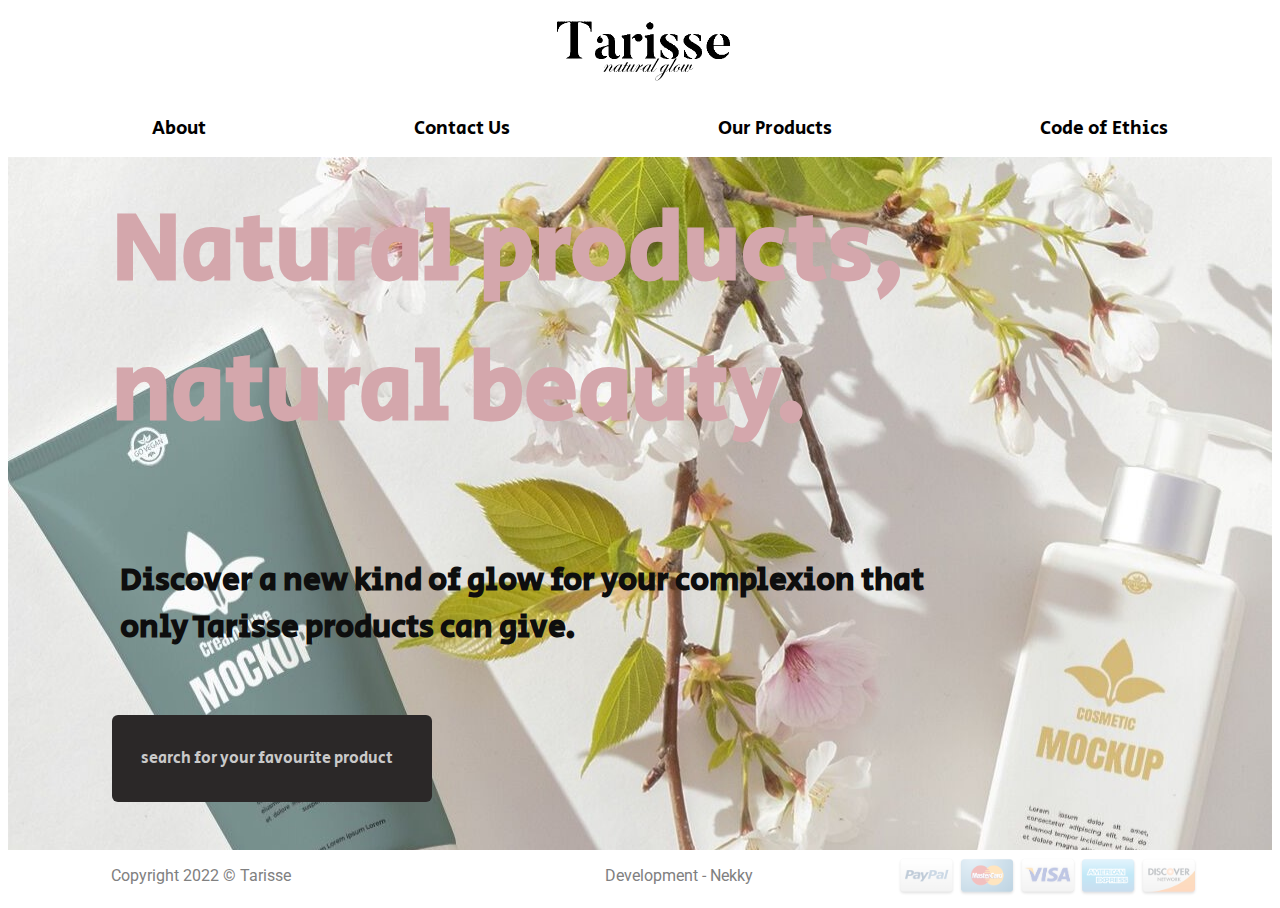
<file: index.html>
<!DOCTYPE html>
<html lang="en">
<head>
    <meta charset="UTF-8">
    <meta http-equiv="X-UA-Compatible" content="IE=edge">
    <meta name="viewport" content="width=device-width, initial-scale=1.0">
    <link href="https://fonts.googleapis.com/css2?family=Raleway&family=Roboto:wght@500&family=Rubik:wght@300&family=Secular+One&family=Volkhov&display=swap" rel="stylesheet">
    <link rel="stylesheet" href="./styles/style.css">
    <link rel="source icon" href="favicon/./heart.ico" type="image/icon-X">
    <title>Tarisse Cosmetics</title>

</head>
<div class="webcontainer">
 <body>
 <header>
 <div class="logo">
        <img src="./media/logo.png" alt="Tarisse">
  </div>
 </header>
<nav>
     <ul>
            <li class="about"><a href="./pages/about.html">About</a></li>
            <li class="contact"><a href="./pages/contact.htm">Contact Us</a></li>
            <li class="ptoducts"><a href="./pages/products.html">Our Products</a></li>
            <li class="ethics"><a href="./pages/ethics.html">Code of Ethics</a></li>
     </ul>
</nav>
<main>
<h1>Natural products, natural beauty.</h1>
<h3>Discover a new kind of glow for your complexion that only Tarisse products can give. </h3>
<button class="btn">
    <a href="./pages/products.html">search for your favourite product</a> 
</button>

</main>
<footer>
    <p>Copyright 2022 © Tarisse</p>
    <br>
<p> Development - Nekky</p>  
<img src="./media/cards.png" alt="payment methods">
</footer>
</body>
</div>
</html>
</file>
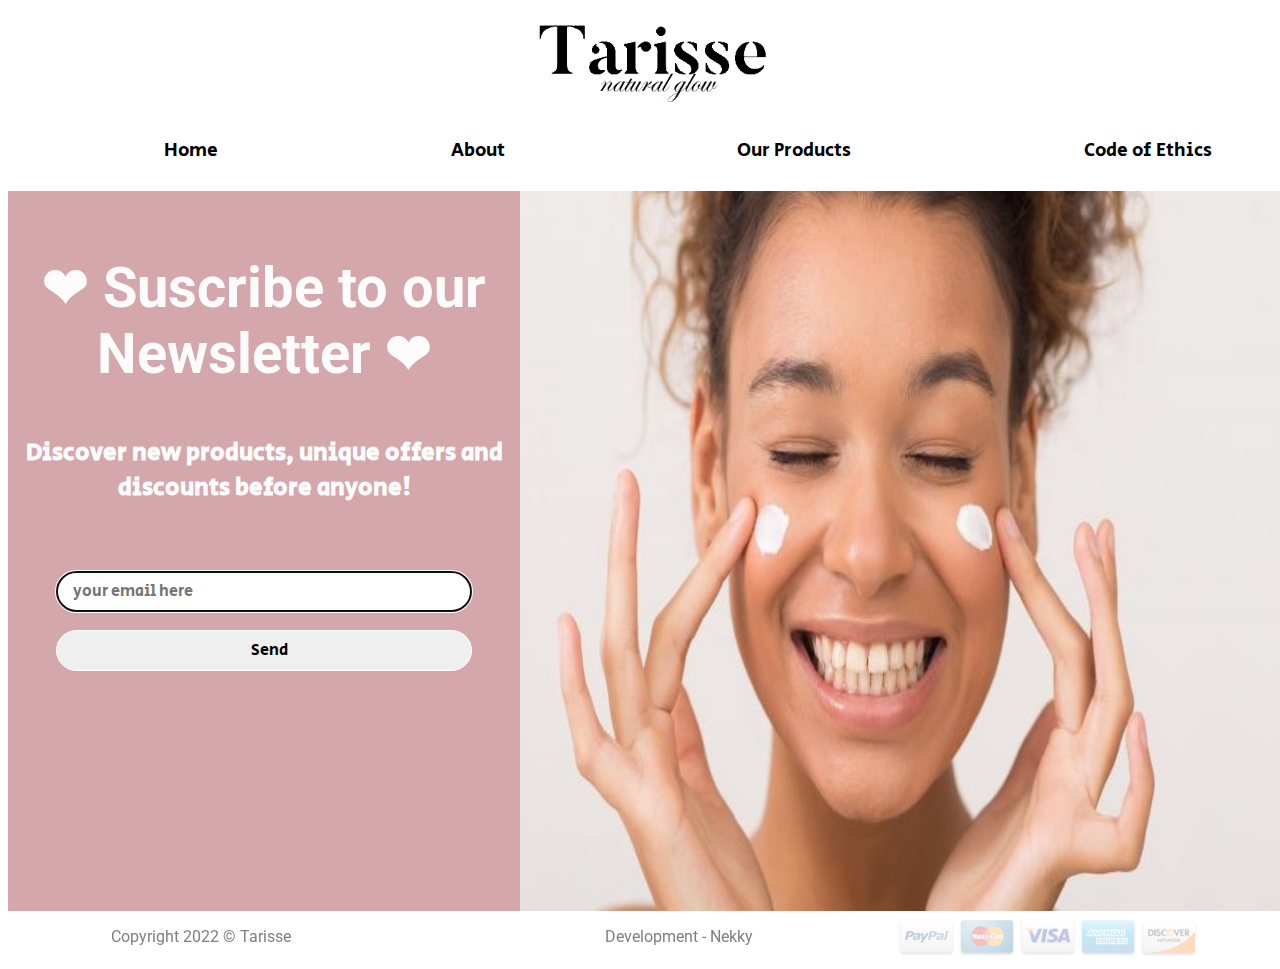
<file: pages/contact.htm>
<!DOCTYPE html>
<html lang="en">
<head>
    <meta charset="UTF-8">
    <meta http-equiv="X-UA-Compatible" content="IE=edge">
    <meta name="viewport" content="width=device-width, initial-scale=1.0">
    <link href="https://fonts.googleapis.com/css2?family=Raleway&family=Roboto:wght@700&family=Rubik:wght@300&family=Secular+One&family=Volkhov&display=swap" rel="stylesheet">
    <link rel="stylesheet" href="../styles/Style-contact.css">
    <link rel="source icon" href="../favicon/heart.ico" type="image/icon-X">
    <title>Tarisse Cosmetics - Contact</title>

</head>
<div class="webcontainer">
 <body>
 <header>
 <div class="logo">
        <img src="../media/logo.png" alt="Tarisse">
  </div>
 </header>
<nav>
     <ul>
            <li class="home"><a href="../index.html">Home</a></li>
            <li class="about"><a href="./about.html">About</a></li>
            <li class="products"><a href="./products.html">Our Products</a></li>
            <li class="ethics"><a href="./ethics.html">Code of Ethics</a></li>
     </ul>
</nav>
<div class="webcontainercontact">
  <main>
      <div class="media"> 
       <section class="social">
          <h3>❤ Suscribe to our Newsletter ❤</h3>
          <h4>Discover new products, unique offers and discounts before anyone!</h4>
      <form action="">
     <form action="email">
        <br>
        <input id="Email" type="Email" name="Email" autofocus required placeholder="your email here" aria-label="your email here">
        <br>
        <input type="submit" value="Send">
       
      </form>
      
       </section>
       <section class="skin">
         <img src="../media/skin.jpeg" alt="skin">
       </section>
       </div> 
  
   </main>

  
 <footer>
    <p>Copyright 2022 © Tarisse</p>
    <br>
   <p> Development - Nekky</p>  
   <img src="../media/cards.png" alt="payment methods">
  </footer>
</body>
</div>
</html>
</file>
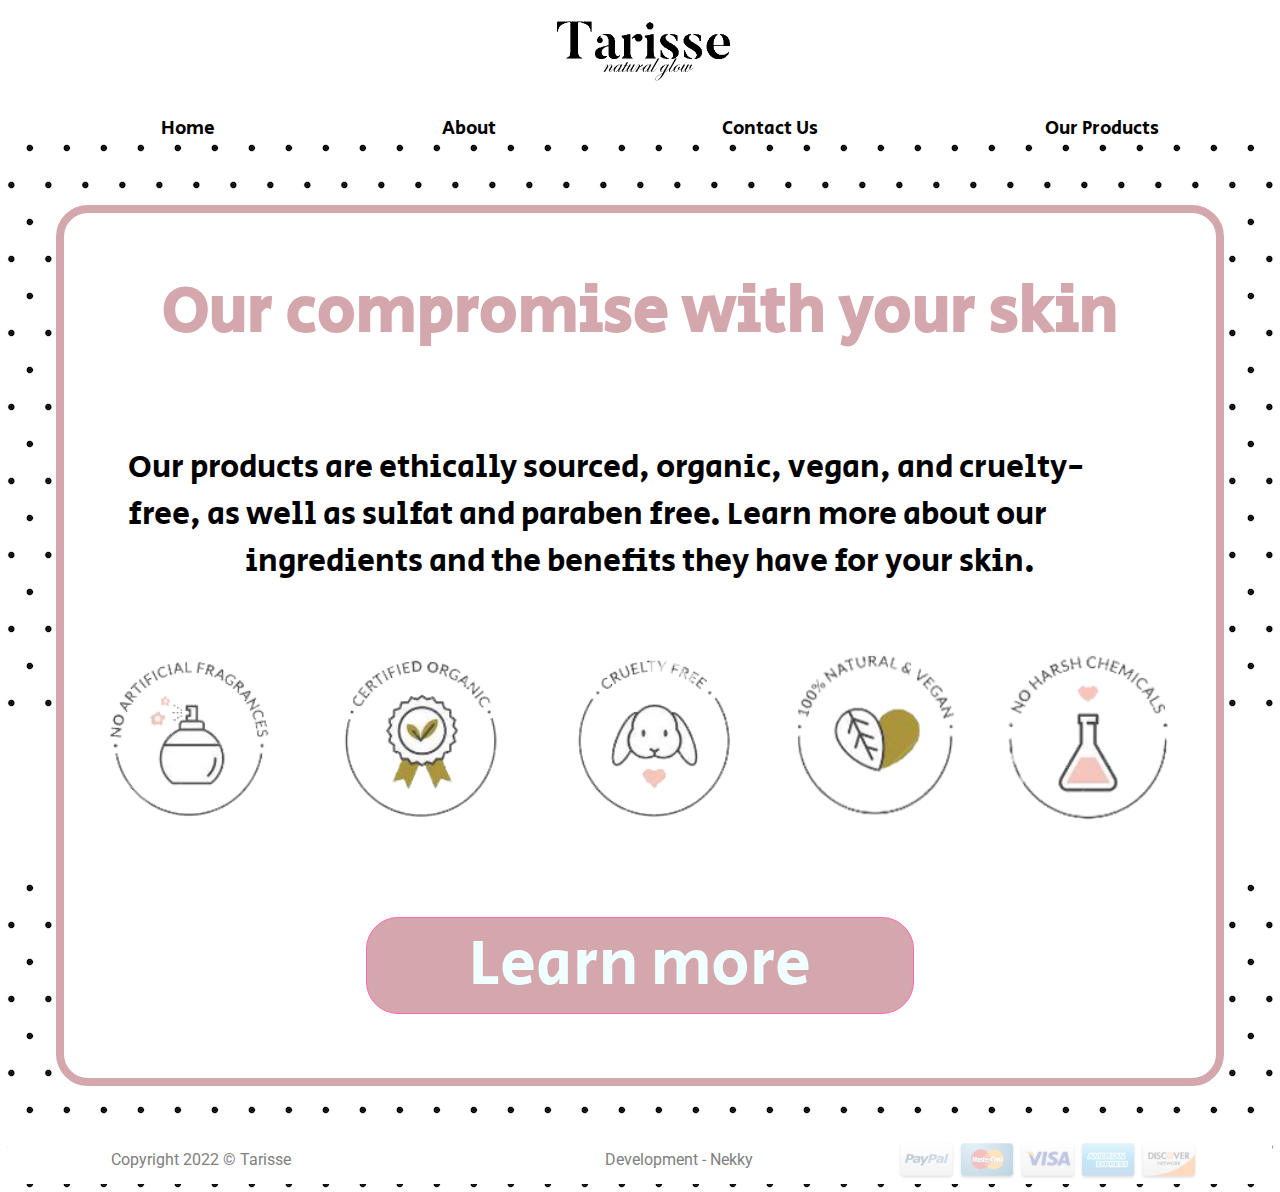
<file: pages/ethics.html>
<!DOCTYPE html>
<html lang="en">
<head>
    <meta charset="UTF-8">
    <meta http-equiv="X-UA-Compatible" content="IE=edge">
    <meta name="viewport" content="width=device-width, initial-scale=1.0">
    <link href="https://fonts.googleapis.com/css2?family=Raleway&family=Roboto:wght@500;700&family=Rubik:wght@300&family=Secular+One&family=Volkhov&display=swap" rel="stylesheet">
  <link rel="stylesheet" href="../styles/style-ethics.css">
    <link rel="source icon" href="../favicon/heart.ico" type="image/icon-X">
    <title>Tarisse Cosmetics - Ethics</title>

 </head>
<div class="webcontainer">
 <body>
   <header>
      <div class="logo">
        <img src="../media/logo.png" alt="Tarisse">
       </div>
   </header>

   <nav>
     <ul>
            <li class="home"><a href="../index.html">Home</a></li>
            <li class="About"><a href="./about.html">About </a></li>
            <li class="contact"><a href="./contact.htm">Contact Us</a></li>
            <li class="products"><a href="./products.html">Our Products</a></li>
     </ul>
   </nav>

   <main>
     <div class="box">
      <h2> Our compromise with your skin </h2> 
      <p>Our products are ethically sourced, organic, vegan, and cruelty-free, as well as sulfat and paraben free. Learn more about our ingredients and the benefits they have for your skin.</p>  
      <img src="../media/ethics.png" alt="badges">
      <br> 
      <button> <a href="https://en.wikipedia.org/wiki/Sustainable_sourcing" target="_blank"> Learn more</a></button>
    </div>
   </main> 
   <footer>
       <p>Copyright 2022 © Tarisse</p>
       <br>
   <p> Development - Nekky</p>  
   <img src="../media/cards.png" alt="payment methods">
   </footer>
 </body>
</div>
</html>
</file>
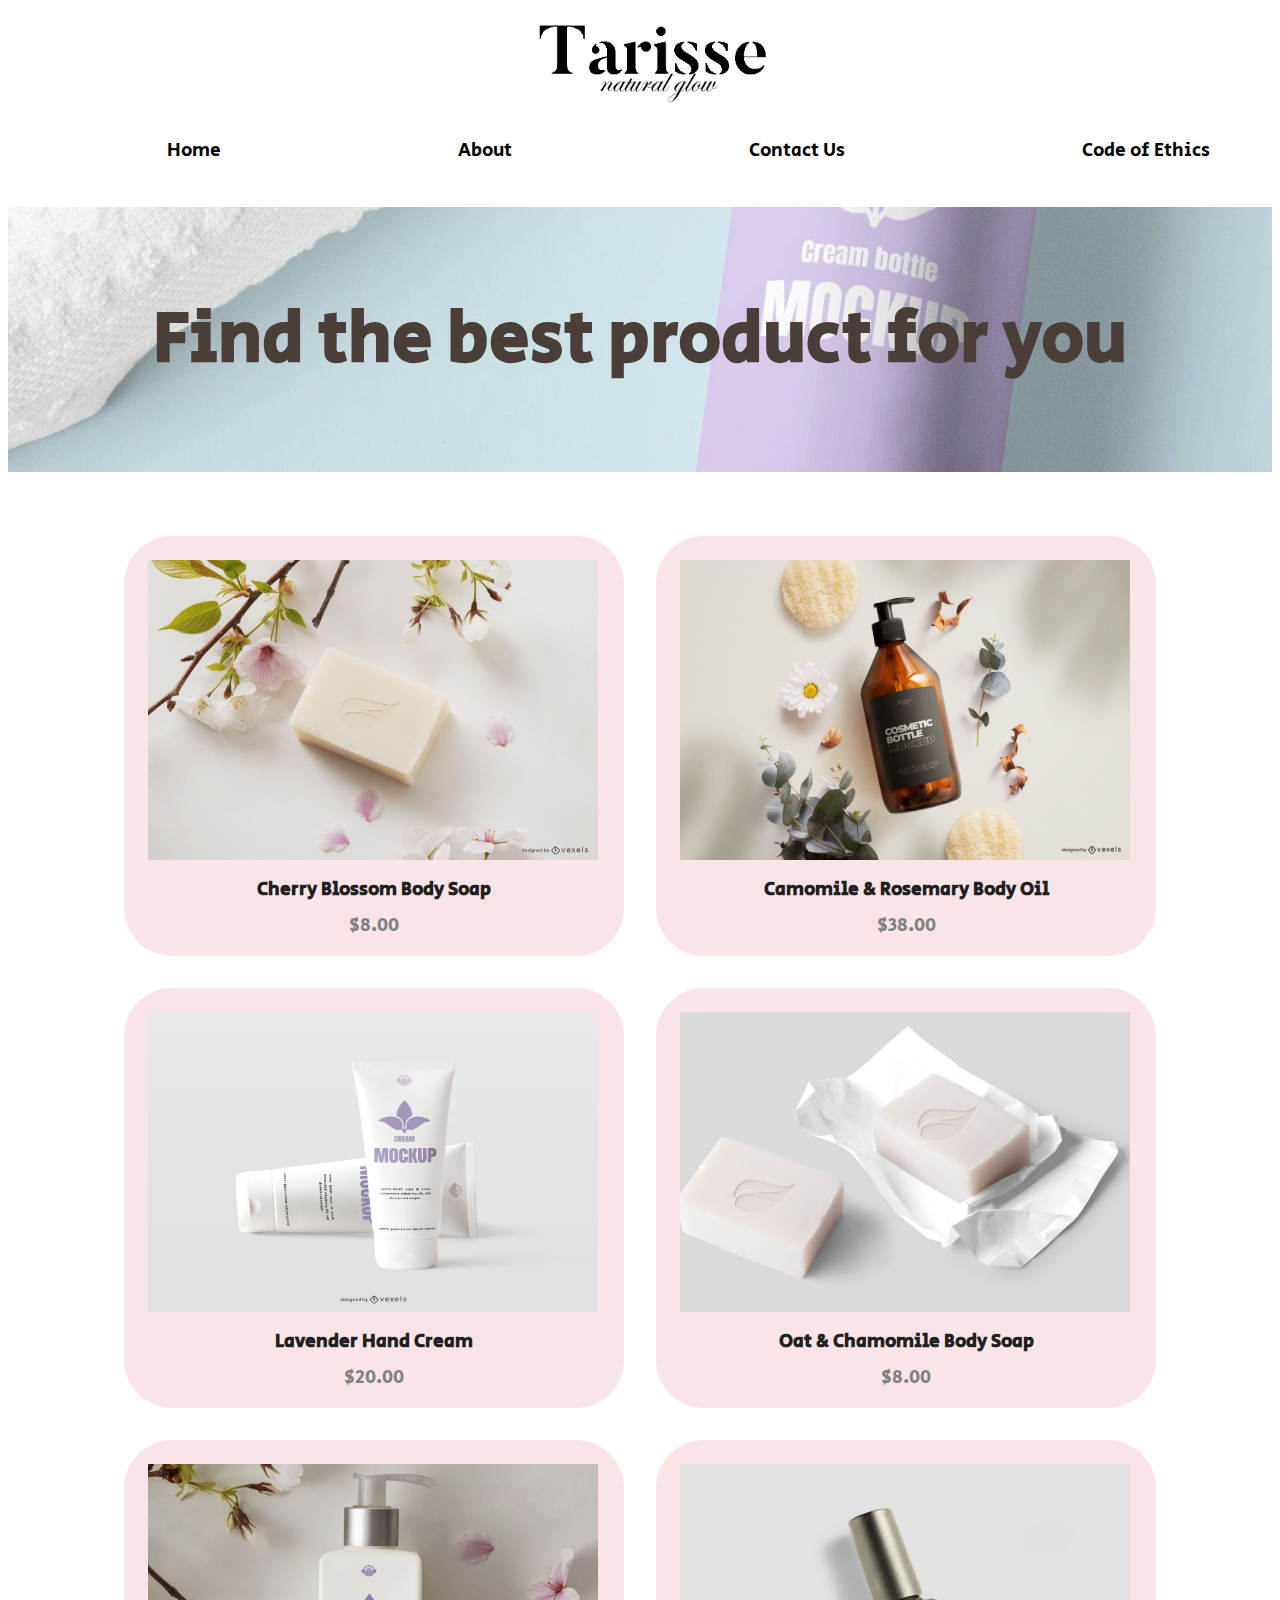
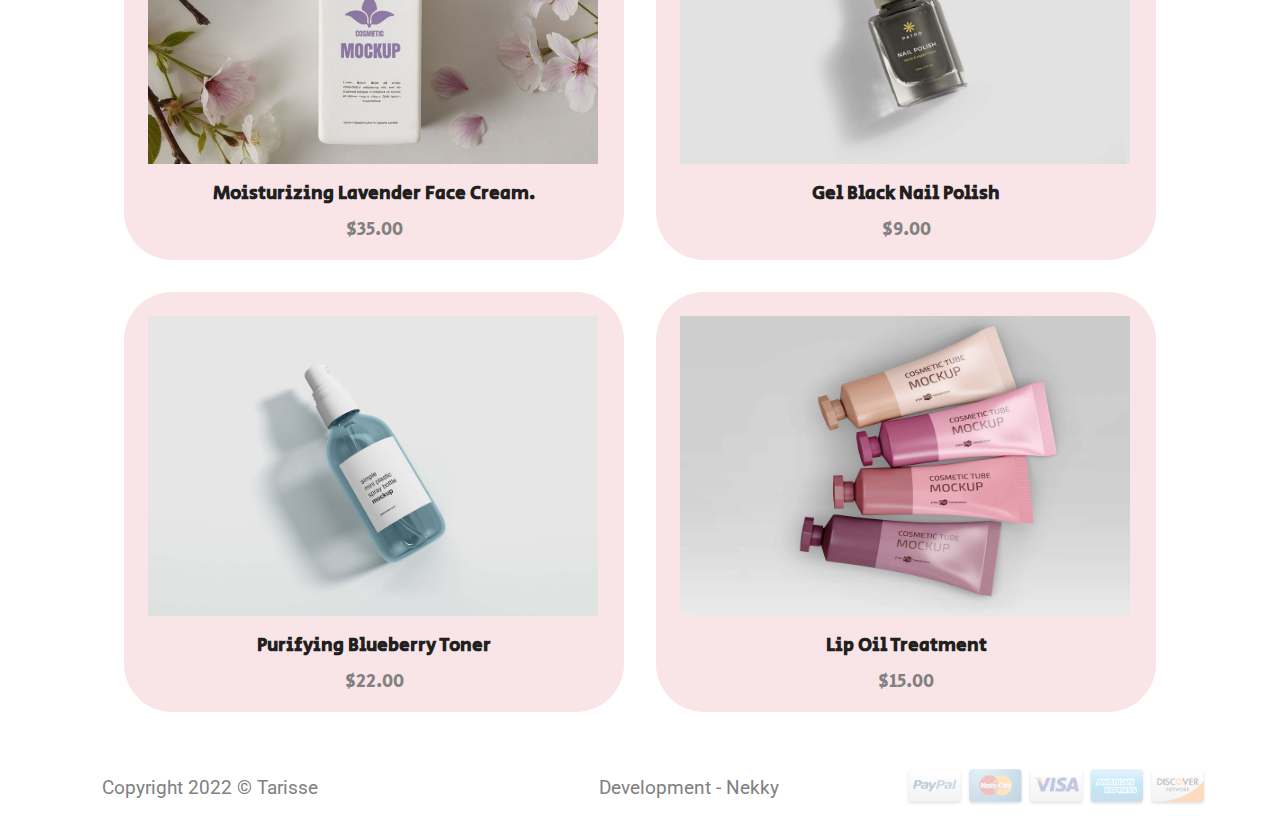
<file: pages/products.html>
<!DOCTYPE html>
<html lang="en">
<head>
    <meta charset="UTF-8">
    <meta http-equiv="X-UA-Compatible" content="IE=edge">
    <meta name="viewport" content="width=device-width, initial-scale=1.0">
    <link href="https://fonts.googleapis.com/css2?family=Raleway&family=Roboto:wght@500&family=Rubik:wght@300&family=Secular+One&family=Volkhov&display=swap" rel="stylesheet">
    <link rel="stylesheet" href="../styles/Style-products.css">
    <link rel="source icon" href="../favicon/heart.ico" type="image/icon-X">
    <title>Tarisse Cosmetics - Products</title>

</head>
 <body>
<div class="page-container">
 <header>
 <div class="logo">
        <img src="../media/logo.png" alt="Tarisse">
  </div>
 </header>
 <nav>
     <ul>
            <li class="home"><a href="../index.html">Home</a></li>
            <li class="about"><a href="./about.html">About</a></li>
            <li class="contact"><a href="./contact.htm">Contact Us</a></li>
            <li class="ethics"><a href="./ethics.html">Code of Ethics</a></li>
     </ul>
 </nav>
 <main>
       <h1>Find the best product for you</h1>

   <section class="container">
        <article class="card"> 
           <img src="../media/img_1.jpg" alt="Cherry Blossom handmade soap">
           <h3>Cherry Blossom Body Soap</h3>
           <p>$8.00</p>
          </article>

        <article class="card"> 
             <img src="../media/img_2.jpg" alt="Camomile and Rosemary body oil" >
              <h3>Camomile & Rosemary Body Oil</h3>
              <p>$38.00</p>
             </article>
       
        <article class="card"> 
           <img src="../media/img_3.jpg" alt="Lavender hand cream">
              <h3>Lavender Hand Cream</h3>
              <p>$20.00</p>
             </article>
       
        <article class="card"> 
              <img src="../media/img_4.JPG" alt=" Oat and Chamomile body soap" class="round">
              <h3>Oat & Chamomile Body Soap</h3>
              <p>$8.00</p>
             </article>

        <article class="card"> 
              <img src="../media/img_5.JPG" alt="Lavender face cream" class="round">
              <h3>Moisturizing Lavender Face Cream.</h3>
              <p>$35.00</p>
             </article>
             
         <article class="card"> 
              <img src="../media/img_6.jpg" alt="Gel black nail polish" class="round">
              <h3>Gel Black Nail Polish</h3>
              <p>$9.00</p>
             </article>
   
      <article class="card"> 
                 <img src="../media/img_7.jpg" alt="Purifying toner" class="round">
                 <h3>Purifying Blueberry Toner</h3>
                 <p>$22.00</p>
                </article>
          
       <article class="card"> 
                 <img src="../media/img_8.jpg" alt="Lip Oil Treatment" class="round">
                 <h3>Lip Oil Treatment</h3>
                 <p>$15.00</p>
                </article>
       
   </section>
 </main>
 <footer>
       <p>Copyright 2022 © Tarisse</p>
       <br>
      <p> Development - Nekky</p>  
      <img src="../media/cards.png" alt="payment methods">
     </footer>
</div>
</body>
</html>
</file>
<file: styles/style.css>
html{
    margin: 0;
    padding: 0;
    box-sizing: border-box;
}
div .webcontainer{
    width: 100vw;
    height: 100vh;
    display: grid;
    grid-template-columns: repeat(4,1fr);
    grid-template-rows: repeat(7, 1fr);
    grid-template-areas: 
    "header header header header ","nav nav nav nav","main main main main","main main main main","main main main main","main main main main","footer footer footer footer"
  

   
}

header{
    grid-area: header;
    background-color: rgb(255, 255, 255);
    display: flex;
   
    height:10vh;
    justify-content:center;
    }

nav ul {
 display: flex;
 height: 3vh;
 justify-content: space-around;
 background-color: white;
 box-sizing: content-box;
 align-items:center;
 list-style: none;
}
li:hover{
    transform: scale(1.10); 
}

.logo{
    display: flex;
    
}

nav ul li a {
    grid-area: nav;
    font-family: 'Secular One', sans-serif;
    text-decoration: none;
    text-decoration-line: none;
    color: black;
    font-size: 1.2rem;
    display: inline;

}
main{
    display: flex;
    flex-direction: column;
    padding: 0;
    margin: 0;
    background-image:url(../media/slide3.jpg);
    background-size: auto;
}
   
main:hover{
    background-color: rgb(52, 52,52);
    background-blend-mode: soft-light;
}

main h1 {
    display: flex;
    font-family: 'Secular One', sans-serif;
    font-size: 6rem;
    color:rgb(212,167,172);
    padding-top: 1rem;
    margin-top: .5rem;
    padding-left: 6.5rem;
    display: flex;
    align-items: flex-start;
    max-width: 17ch;}
    
main h3{
    display: flex;
    font-family: 'Secular One', sans-serif;
    font-size: 2rem;
    color: rgb(14, 14, 14);
    max-width: 45ch;
    padding-left: 7rem;
}
 
.btn{
    display: flex;
    justify-content: flex-start;
    max-width: 20rem;
    padding: 2.0rem 0.8rem;
    margin-top: 2rem;
    margin-left: 6.5rem;
    font-size: 1rem;
    margin-bottom: 3rem;
    background-color: rgb(43, 40, 40);
    border-radius:  6px;
    border: none;
    
}   
.btn a{
    padding-left: 1rem;
    text-decoration: none;
    text-decoration-line: none;
    font-family: 'Secular One', sans-serif;
    color: rgb(201, 201, 201);

}
.btn :hover{
    color: hotpink;
}
footer{
    grid-area: footer;
    background-color: white;
    display: flex;
   justify-content: space-around;
   margin: 0;
   padding: 0;

}
footer p{
    margin-top: 1rem;
    margin-left: 2rem;
    margin-bottom: 0;
    padding-bottom: 0;
    flex-direction: column;
    justify-content: flex-start;
    font-family: 'Roboto', sans-serif;
    size: 1rem;
    color: grey;

}

footer img{
    opacity: 25%;
    height: 50px;
    justify-content: end;
    margin-left: 0%;
}

@media screen and (max-width:576px) {
 
    
    div .webcontainer{
        display: flex;
        flex-direction: column;}

    header{
      height: 6vh;
    }
   
   
  nav ul {
    display: flex;
    height: 2vh;
    background-color: white;
    list-style: none;
   }
   li:hover{
       transform: scale(1.10); 
   }
  
   
   nav ul li a {
       font-family: 'Roboto', sans-serif;
       text-decoration: none;
       text-decoration-line: none;
       color: black;
       font-size: 13px;
       }
   
   main{
       display: flex;
       flex-direction: column;
       padding: 0;
       margin: 0;
   }
      
   main:hover{
       background-color: rgb(52, 52,52);
       background-blend-mode: soft-light;
   }

   main h1 {
    display: flex;
    font-family: 'Secular one', sans-serif;
    
    font-size: 4rem;
    color:rgb(212,167,172);
    padding-top: 1rem;
    margin-top: .5rem;
    padding-left: 25px;
    display: flex;
    align-items: flex-start;
    max-width: 13ch;}
    
  main h3{
    display: flex;
    font-family: 'Secular One', sans-serif;
    font-size: 30px;
    color: rgb(14, 14, 14);
    max-width: 45ch;
    padding-left: 25px;
    max-width: 25ch;
  }
 
  .btn{
    display: flex;
    justify-content: flex-start;
    max-width: 12rem;
    padding: 10px;
    margin-top: 10px;
    margin-left: 1.5rem;
    font-size: 1rem;
    margin-bottom: 3rem;
    background-color: rgb(43, 40, 40);
    border-radius: 6px;
    border: none;
    
 }   
 .btn a{
    padding-left: 1rem;
    text-decoration: none;
    text-decoration-line: none;
    font-family: 'Secular One', sans-serif;
    color: rgb(201, 201, 201);

 }
 .btn :hover{
    color: hotpink;
 }
 footer{
    grid-area: footer;
    background-color: white;
    display: flex;
   margin: 0;
   padding: 0;

 }
 footer p{
    margin-top: 1rem;
    margin-left: 2rem;
    margin-bottom: 0;
    padding-bottom: 0;
    flex-direction: column;
    justify-content: flex-start;
    font-family: 'Roboto', sans-serif;
    font-size: 8px;
    color: grey;

 
   }
   footer img{
    width: 90px;
    height: 20px;
    margin-top: .5rem;
    margin-left: 3rem;

   }
}

@media screen and (max-width:768px) and (min-width:577px){

    header{
      height: 10vh;
    }
   
   
  nav ul {
    display: flex;
    background-color: white;
    list-style: none;
    margin: 1rem;
   }

   nav ul li a {
       font-size: 1rem;
       padding: 0;
       
   }
   main{
       display: flex;
       flex-direction: column;
       padding: 0;
       margin: 0;
   }
      
   main:hover{
       background-color: rgb(52, 52,52);
       background-blend-mode: soft-light;
   }

   main h1 {
    display: flex;
    font-family: 'Secular one', sans-serif;
    font-size: 5rem;
    color:rgb(212,167,172);
    padding-top: 1rem;
    margin-top: .5rem;
    padding-left: 25px;
    display: flex;
    align-items: flex-start;
    max-width: 13ch;}
 main h3{
    margin-right: 2rem;
    padding-left: 2rem;
 }
  .btn{
    display: flex;
    justify-content: flex-start;
    max-width: 15rem;
    padding: 10px;
    margin-top: 10px;
    margin-left: 3rem;
    font-size: 1rem;
    margin-bottom: 3rem;
    background-color: rgb(43, 40, 40);
    border-radius: 6px;
    border: none;
    
 }   
 .btn a{
    padding-left: 1rem;
    text-decoration: none;
    text-decoration-line: none;
    font-family: 'Secular One', sans-serif;
    color: rgb(201, 201, 201);

 }
 .btn :hover{
    color: hotpink;
 }
 footer{
    grid-area: footer;
    background-color: white;
    display: flex;
   margin: 0;
   padding: 0;

 }
 footer p{
    margin-top: 1rem;
    margin-left: 2rem;
    flex-direction: column;
    justify-content: flex-start;
    font-family: 'Roboto', sans-serif;
    font-size: 12px;
    color: grey;

 
   }
   footer img{
    width: 120px;
    height: 20px;
    margin-top: .5rem;
    margin-left: 3rem;

   }

    
}
</file>
<file: styles/Style-contact.css>
html{
    margin: 0%;
    padding: 0%;
    box-sizing: border-box;
}

header{
    background-color: rgb(255, 255, 255);
    display: flex;
    width: 100vw;
    height: 13vh;
    justify-content:center;
    }
  

nav ul {
 display: flex;
 width: 100vw;
 height: 2vh;
 justify-content: space-around;
 background-color: white;
 box-sizing: content-box;
 align-items:center;
 list-style: none;
}
li:hover{
    transform: scale(1.10); 
}

.logo{
    display: flex;
    
}

nav ul li a {
    font-family: 'Secular One', sans-serif;
    text-decoration: none;
    text-decoration-line: none;
    color: black;
    font-size: 1.2rem;
    display: inline;

}
main{
    display: flex;

}
div .media{
    display: flex;
    flex-direction: row;
}
.social{
 
    background-color: rgb(212,167,172);
   overflow-y: scroll;
    margin-top: 1rem;
    height: 80vh;
    width:40vw;
    border: 1rem;

}
.social img{
    
    height: 50px;
    width: 50px;
   margin-left: 6rem;
}



.social h3{
    font-family: 'Roboto', sans-serif;
    margin-left: 1rem;
    margin-right: 1rem;
    color: rgb(252, 252, 252);
    font-size: 3.5rem;
    padding-top: .5rem;
    text-align: center;
    margin-bottom: 5rem;
}
.social p {

    font-family: 'Secular One', sans-serif;
    color: rgb(252, 252, 252);
    font-size: 1.2rem;
    margin-top: -1rem;
    text-align: center;
    }
.social h4{
    font-family: 'Secular One', sans-serif;
    color: rgb(252, 252, 252);
    margin-top: -2rem;
    margin-left: 1rem;
    margin-right: 1rem;
    font-size: 1.5rem;
    margin-bottom: 3rem;
  text-align: center;
   }
    
.skin{
display: flex;
 height: 80vh;
 width: 60vw;
 margin-top: 1rem;
    }
.skin img{
    height: 80vh;
    width: 60vw;
}

footer{
display: flex;
flex-direction: row;
    background-color: white;
    justify-content: space-around;
    size: 5vh;
    margin: 0%;
    padding: 0%;
 }

 footer p{
     margin-top: 1rem;
     margin-left: 2rem;
     margin-bottom: 0;
     padding-bottom: 0;
     flex-direction: column;
     justify-content: flex-start;
     font-family: 'Roboto', sans-serif;
     size: 1rem;
     color: grey;

 
 }
 
 footer img{
     opacity: 25%;
     height: 50px;
     justify-content: end;
     margin-left: 0%;
 }
form{
    display: flex;
    flex-direction: column;
}
form input{
    margin-left: 3rem;
    margin-right: 3rem;
    padding-top: .5rem;
    padding-bottom: .5rem;
    padding-left: 1rem;
    font-family: 'Secular One', sans-serif;
    border: 1px  white solid;
    border-radius: 2rem;
    font-size: 1rem; 

}
@media screen and (max-width:576px) { 
   header{
      height: 8vh;
    }
  main{
    padding-bottom: 5rem;
    background-color: rgb(212,167,172);  
  }
   main .media h3 {
    font-size:25px;
    max-width: 14ch;
   }
   main .media h4{
    font-size: 15px;
    font-family: 'Roboto', sans-serif;
   }
 input{
    width: 150px;
    align-self: center;
 }
 
 .skin img{
        width: 400px; /* width of container */
        height: 504px; /* height of container */
        object-fit: cover;
        
 }
   
  nav ul {
    display:flex;
    height: 6vh;
    background-color: white;
    list-style: none;
    padding: 0;
    margin: 0%;
  }
   
   nav ul li a {
       font-family: 'Roboto', sans-serif;
       text-decoration: none;
       text-decoration-line: none;
       color: black;
       font-size: 13px;
       padding: 0%;
       margin: 0%;
       }

   
 footer{
    grid-area: footer;
    background-color: white;
    display: flex;
   margin: 0;
   padding: 0;
   }


 
 footer p{
    margin-top: 1rem;
    margin-left: 2rem;
    margin-bottom: 0;
    padding-bottom: 0;
    flex-direction: column;
    justify-content: flex-start;
    font-family: 'Roboto', sans-serif;
    font-size: 8px;
    color: grey;

 
   }
   footer img{
    width: 90px;
    height: 20px;
    margin-top: .5rem;
    margin-left: 3rem;

   }
}

@media screen and (max-width:768px) and (min-width:577px){
html{
    height: 100vh;
    width: 100vw;
    margin: .1rem;
   
    overflow-x: hidden;
}
    header{
      height: 10vh;
    }
   
   
  nav ul {
    display: flex;
    justify-content: space-around;
    background-color: white;
    list-style: none;
    margin-top: 1rem;
    padding-left: 0%;
   }

   nav ul li a {
       font-size: 1rem;
       padding: 0;
       
   }
   main{
   padding-bottom: 5.9rem;
   background-color: rgb(212,167,172);}
 
   main .media h3 {
    margin-left: 2rem;
    font-size:25px;
    max-width: 14ch;
   }
   main .media h4{
    margin-left: 2rem;
    font-size: 15px;
    font-family: 'Roboto', sans-serif;
   }
 input{
    width: 150px;
    align-self: center;
 }
 
 .skin img{
       width: 400px; /* width of container */
    height: 504px; /* height of container */
    object-fit: cover;
  
        
 }
 footer{
    grid-area: footer;
    background-color: white;
    display: flex;
   margin: 0;
   padding: 0;

 }
 footer p{
    margin-top: 1rem;
    margin-left: 2rem;
    flex-direction: column;
    justify-content: flex-start;
    font-family: 'Roboto', sans-serif;
    font-size: 12px;
    color: grey;

 
   }
   footer img{
    width: 120px;
    height: 20px;
    margin-top: .5rem;
    margin-left: 3rem;

   }

    
}
</file>
<file: styles/style-ethics.css>
html{
margin: 0;
 padding: 0;
box-sizing: border-box;
}
header{
    background-color: rgb(255, 255, 255);
    display: flex;
    height:10vh;
    justify-content:center;
    }

    nav{
        background-color: white;

    }
nav ul {
 display: flex;
 height: 3vh;
 justify-content: space-around;
 box-sizing: content-box;
 align-items:center;
 list-style: none;
}
li:hover{
    transform: scale(1.10); 
}

.logo{
    display: flex;
    
}

nav ul li a {
    font-family: 'Secular One', sans-serif;
    text-decoration: none;
    text-decoration-line: none;
    color: black;
    font-size: 1.2rem;
    display: inline;

}
body{
    background-image: url(../media/dots.png);

}
main{
    display: flex;
    flex-direction: column;
}
main .box{
    display: flex;
    margin: 3rem;
    border: .5rem solid rgb(212,167,172);
    background-color: white;
    border-radius: 2rem;
    flex-direction: column;
}
.box h2{
    padding-left: 4rem;
    padding-right: 4rem;
   font-size: 4rem;
    font-family: 'Secular One', sans-serif;
  text-align:  center;
    color: rgb(212,167,172);
}
.box p{
    font-size: 2rem;
    font-family: 'Secular One', sans-serif;
    text-align-last: center;
    color: black;
    padding-left: 4rem;
    padding-right: 4rem;
   


}
.box button{
    margin-top: 4rem;
    margin-bottom: 4rem;
    background-color:  rgb(212,167,172);
    max-width: 40rem;
    align-self: center;
    border: 1px hotpink solid;
    border-radius: 2rem;
}
.box button a{
    padding: 6rem;
    font-size: 4rem;
    font-family: 'Secular One', sans-serif;
    text-decoration: none;
    color: azure;
}

.box button :hover{
    color: hotpink;
}

footer{
   grid-area: footer;
    background-color: white;
    display: flex;
   justify-content: space-around;
   margin: 0;
   padding: 0;

}
footer p{
    margin-top: 1rem;
    margin-left: 2rem;
    margin-bottom: 0;
    padding-bottom: 0;
    flex-direction: column;
    justify-content: flex-start;
    font-family: 'Roboto', sans-serif;
    size: 1rem;
    color: grey;

}

footer img{
    opacity: 25%;
    height: 50px;
    justify-content: end;
    margin-left: 0%;
}
@media screen and (max-width:576px) { 
    header{
       height: 6vh;
     }

    nav{
    margin-top: 1rem;
  
    }
   nav ul {
     display:flex;
     height: 2vh;
     background-color: white;
     list-style: none;
     padding: 0;
     margin: 0%;
   }
    
    nav ul li a {
        font-family: 'Roboto', sans-serif;
        text-decoration: none;
        text-decoration-line: none;
        color: black;
        font-size: 13px;
        padding: 0%;
        
        }
 
    div .box h2{
        font-size: 2rem;
    }
    div .box p{
        font-size: 1.2rem;
    }
    div .box button{
        margin-top: .6rem;
        margin-bottom: 2rem;

    }
    div .box button a{
        font-size: 2rem
    }
  footer{
     grid-area: footer;
     background-color: white;
     display: flex;
    margin: 0;
    padding: 0;
    }
 
 
  
  footer p{
     margin-top: 1rem;
     margin-left: 2rem;
     margin-bottom: 0;
     padding-bottom: 0;
     flex-direction: column;
     justify-content: flex-start;
     font-family: 'Roboto', sans-serif;
     font-size: 8px;
     color: grey;
 
  
    }
    footer img{
     width: 90px;
     height: 20px;
     margin-top: .5rem;
     margin-left: 3rem;
 
    }
 }
 
 
@media screen and (max-width:768px) and (min-width:577px){

    header{
      height: 10vh;
    }
   
   
  nav ul {
    display: flex;
    justify-content: space-around;
    background-color: white;
    list-style: none;
    margin-top: 1rem;
    padding-left: 0%;
   }

   nav ul li a {
       font-size: 1rem;
       padding: 0;
       
   }
div .box h2{
    font-size: 2.5rem;

}
div .box p{
    font-size: 1.6rem;
    text-align: center;
}
div .box button a{
    font-size: 2rem ;
}
div .box button{
    margin-top: .6rem;
    
}
 
 footer{
    grid-area: footer;
    background-color: white;
    display: flex;
   margin: 0;
   padding: 0;

 }
 footer p{
    margin-top: 1rem;
    margin-left: 2rem;
    flex-direction: column;
    justify-content: flex-start;
    font-family: 'Roboto', sans-serif;
    font-size: 12px;
    color: grey;

 
   }
   footer img{
    width: 120px;
    height: 20px;
    margin-top: .5rem;
    margin-left: 3rem;

   }

    
}
</file>
<file: styles/Style-products.css>
html{
    margin: 0%;
    padding: 0%;
    box-sizing: border-box;
    overflow-x: hidden;
}

header{
    grid-area: header;
    background-color: rgb(255, 255, 255);
    display: flex;
    width: 100vw;
    height: 13vh;
    justify-content:center;
    }

nav ul {
 display: flex;
 width: 100vw;
 height: 2vh;
 justify-content: space-around;
 background-color: white;
 box-sizing: content-box;
 align-items:center;
 list-style: none;
}
li:hover{
    transform: scale(1.10); 
}

.logo{
    display: flex;
    
}

nav ul li a {
    grid-area: nav;
    font-family: 'Secular One', sans-serif;
    text-decoration: none;
    text-decoration-line: none;
    color: black;
    font-size: 1.2rem;
    display: inline;

}
footer{
    grid-area: footer;
     background-color: white;
     display: flex;
    justify-content: space-around;
    margin: 0;
    padding: 0;
 
 }
 footer p{
     margin-top: 1rem;
     margin-left: 2rem;
     margin-bottom: 0;
     padding-bottom: 0;
     flex-direction: column;
     justify-content: flex-start;
     font-family: 'Roboto', sans-serif;
     size: 1rem;
     color: grey;
 
 }
 
 footer img{
     opacity: 25%;
     height: 50px;
     justify-content: end;
     margin-left: 0%;
    
 }
 .container{
    display: flex;
    flex-wrap: wrap;
    justify-content: center;
   
 }

 main{
    margin-bottom: 2rem;
 }

 main h1{
    background-image: url(../media/slide5.jpg);
    font-family: 'Secular One', sans-serif;
    font-size: 4.5rem;
    color: rgb(55, 42, 36);
    opacity:  90%;
    display: flex;
    flex-direction: row;
    justify-content: center;
    padding: 5rem;

 }
 main img{
    grid-area: main;
    display: flex;
  padding: 1.5rem;
   border: 1px;
   border-radius: 2px;
    height:  300px;
    width: 450px;
 }


 .card{
    margin-left: 1rem;
    margin: 1rem;
    grid-area: card;
    background-color: rgb(249, 228, 231);
    width: 500px;
    height: 420px;
    border-radius: 3rem;}

h3{
    text-align: center;
    margin-top: -.5rem;
    font-family: 'Secular One', sans-serif;
    color: rgb(33, 32, 32);
    margin-bottom: 1rem;
    }
 p{
    text-align: center;
    margin-top: -.5rem;
    font-size: 1.2rem;
    color: gray;
    font-family: 'Secular One', sans-serif;
    
    margin-bottom: 1rem;
}
@media screen and (max-width:576px) {
 
    
    div .webcontainer{
        display: flex;
        flex-direction: column;}

    header{
      height: 6vh;
    }
   
   
  nav ul {
    display:flex;
    height: 2vh;
    background-color: white;
    list-style: none;
    padding: 0;
  }
   
   nav ul li a {
       font-family: 'Roboto', sans-serif;
       text-decoration: none;
       text-decoration-line: none;
       color: black;
       font-size: 13px;
       }

   main h1{
    font-size: 3rem;
    
   }
   
 footer{
    grid-area: footer;
    background-color: white;
    display: flex;
   margin: 0;
   padding: 0;

 }
 footer p{
    margin-top: 1rem;
    margin-left: 2rem;
    margin-bottom: 0;
    padding-bottom: 0;
    flex-direction: column;
    justify-content: flex-start;
    font-family: 'Roboto', sans-serif;
    font-size: 8px;
    color: grey;

 
   }
   footer img{
    width: 90px;
    height: 20px;
    margin-top: .5rem;
    margin-left: 3rem;

   }
}
@media screen and (max-width:768px) and (min-width:577px){

    header{
      height: 10vh;
    }
   
   
  nav ul {
    display: flex;
    justify-content: space-around;
    background-color: white;
    list-style: none;
    margin-top: 1rem;
    padding-left: 0%;
   }

   nav ul li a {
       font-size: 1rem;
       padding: 0;
       
   }
   main h1{
    font-size: 3rem;
   }

 footer{
    grid-area: footer;
    background-color: white;
    display: flex;
   margin: 0;
   padding: 0;

 }
 footer p{
    margin-top: 1rem;
    margin-left: 2rem;
    flex-direction: column;
    justify-content: flex-start;
    font-family: 'Roboto', sans-serif;
    font-size: 12px;
    color: grey;

 
   }
   footer img{
    width: 120px;
    height: 20px;
    margin-top: .5rem;
    margin-left: 3rem;

   }

    
}
</file>
